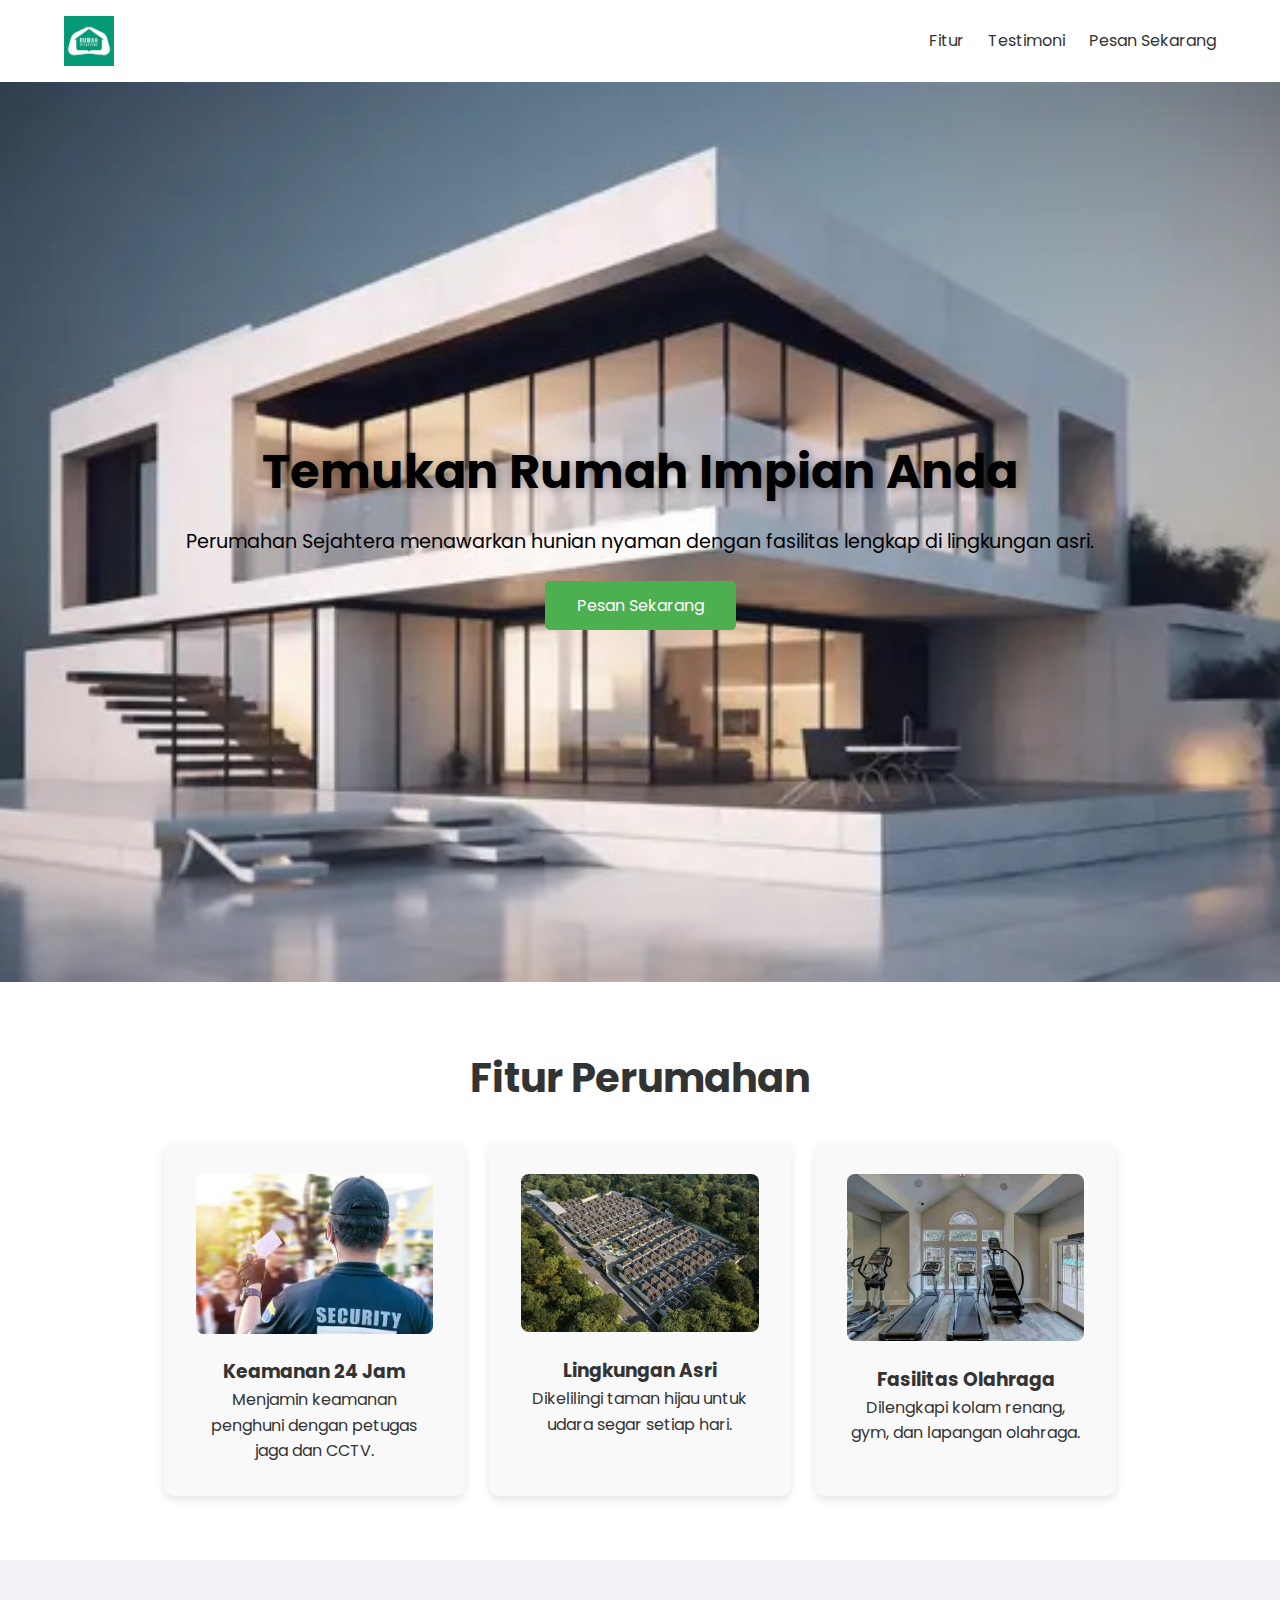
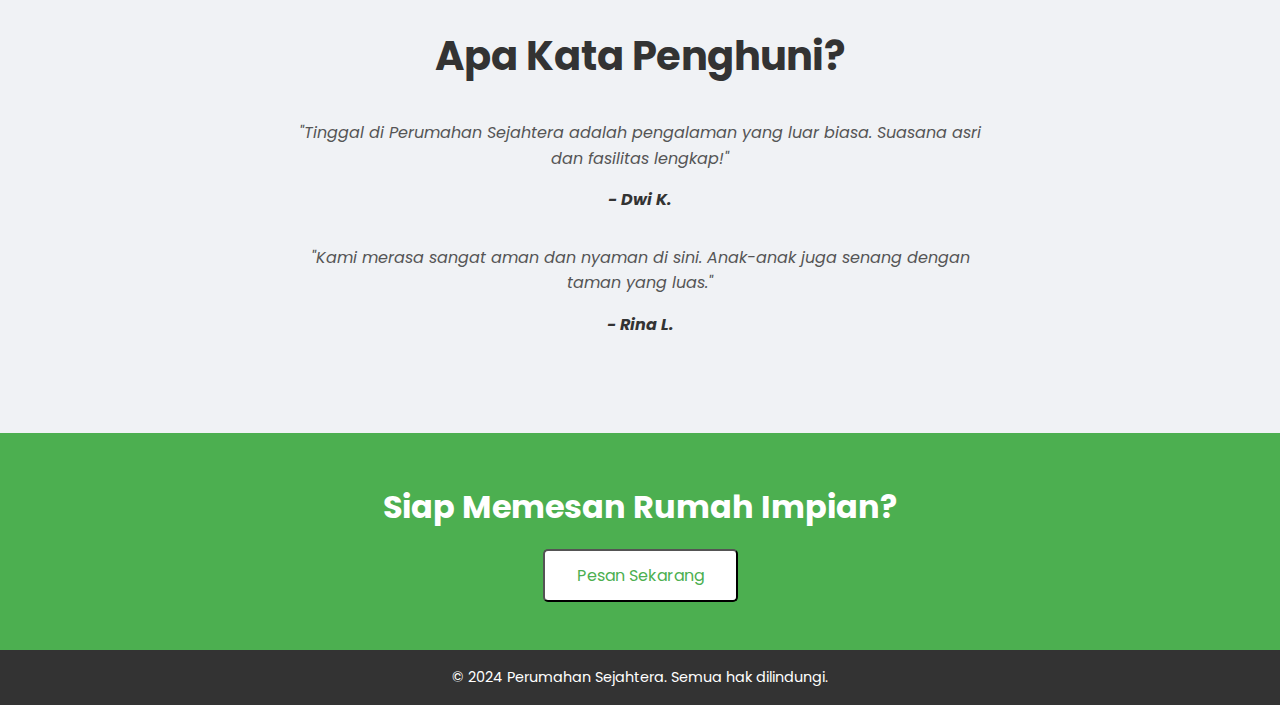
<file: landing page/index.html>
<!DOCTYPE html>
<html lang="en">
<head>
    <meta charset="UTF-8">
    <meta name="viewport" content="width=device-width, initial-scale=1.0">
    <title>Perumahan Sejahtera</title>
    <link rel="stylesheet" href="style.css">
    <link href="https://fonts.googleapis.com/css2?family=Poppins:wght@400;600&display=swap" rel="stylesheet">
</head>
<body>
    <!-- Header -->
    <header class="container">
        <img src="logo.png" alt="Logo Perumahan">
        <nav>
            <ul>
                <li><a href="#features">Fitur</a></li>
                <li><a href="#testimonials">Testimoni</a></li>
                <li><a href="#cta">Pesan Sekarang</a></li>
            </ul>
        </nav>
    </header>

    <!-- Hero Section -->
    <section class="hero">
        <h1>Temukan Rumah Impian Anda</h1>
        <p>Perumahan Sejahtera menawarkan hunian nyaman dengan fasilitas lengkap di lingkungan asri.</p>
        <button class="cta-button" onclick="location.href='file:///D:/UTS%20WEB/data/data.html'">Pesan Sekarang</button>
    </section>

    <!-- Features Section -->
    <section id="features" class="features container">
        <h2>Fitur Perumahan</h2>
        <div class="feature-grid">
            <div class="feature">
                <img src="security.jpeg" alt="Fitur 1">
                <h3>Keamanan 24 Jam</h3>
                <p>Menjamin keamanan penghuni dengan petugas jaga dan CCTV.</p>
            </div>
            <div class="feature">
                <img src="lingkungan.jpg" alt="Fitur 2">
                <h3>Lingkungan Asri</h3>
                <p>Dikelilingi taman hijau untuk udara segar setiap hari.</p>
            </div>
            <div class="feature">
                <img src="olahraga.jpeg" alt="Fitur 3">
                <h3>Fasilitas Olahraga</h3>
                <p>Dilengkapi kolam renang, gym, dan lapangan olahraga.</p>
            </div>
        </div>
    </section>

    <!-- Testimonials Section -->
    <section id="testimonials" class="testimonials">
        <h2>Apa Kata Penghuni?</h2>
        <div class="testimonial">
            <p>"Tinggal di Perumahan Sejahtera adalah pengalaman yang luar biasa. Suasana asri dan fasilitas lengkap!"</p>
            <span class="author">- Dwi K.</span>
        </div>
        <div class="testimonial">
            <p>"Kami merasa sangat aman dan nyaman di sini. Anak-anak juga senang dengan taman yang luas."</p>
            <span class="author">- Rina L.</span>
        </div>
    </section>

    <!-- CTA Section -->
    <section id="cta" class="cta-section">
        <h2>Siap Memesan Rumah Impian?</h2>
        <button class="cta-button" onclick="location.href='file:///D:/UTS%20WEB/data/data.html'">Pesan Sekarang</button>
    </section>

    <!-- Footer -->
    <footer>
        <p>&copy; 2024 Perumahan Sejahtera. Semua hak dilindungi.</p>
    </footer>
</body>
</html>
</file>
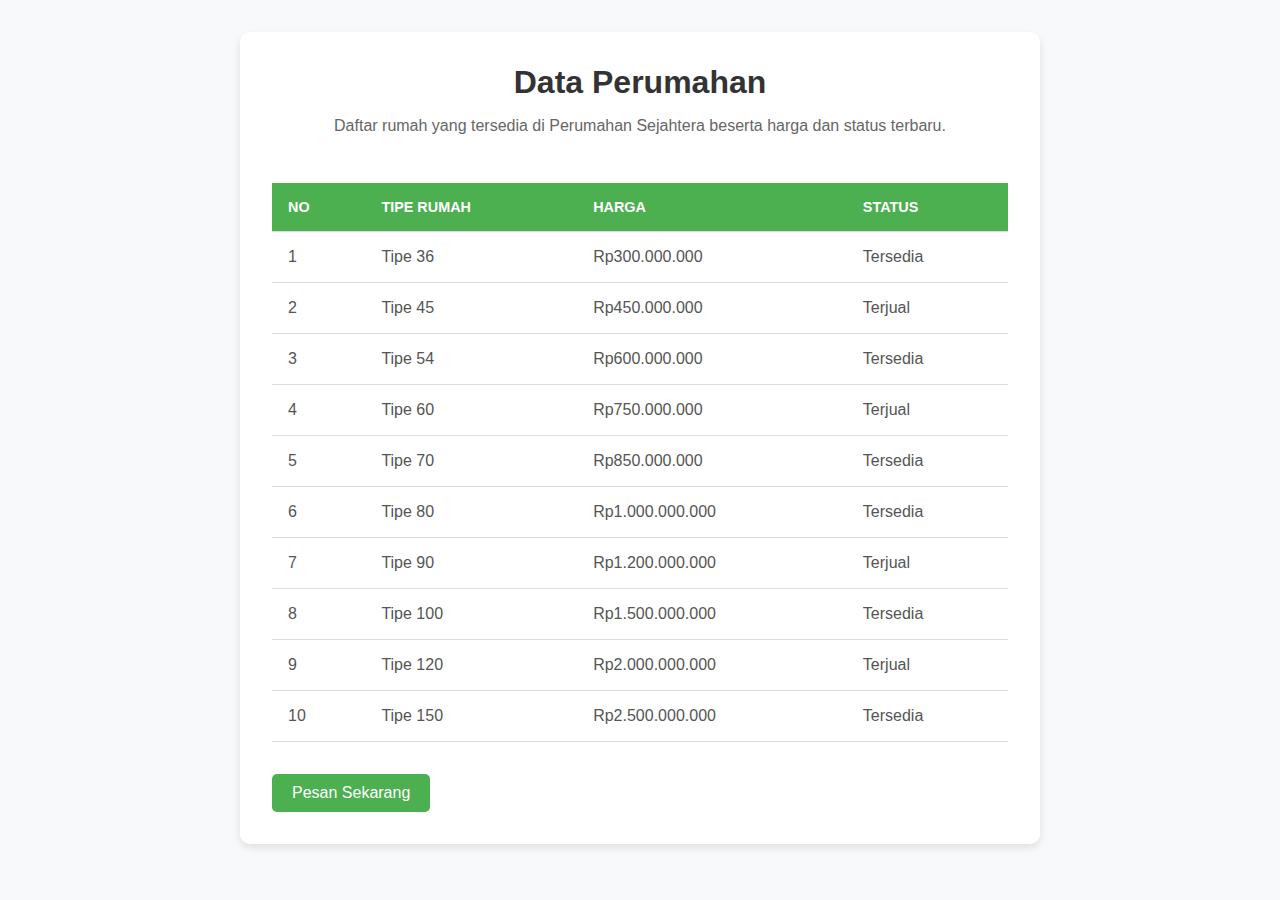
<file: data/data.html>
<!DOCTYPE html>
<html lang="en">
<head>
    <meta charset="UTF-8">
    <meta name="viewport" content="width=device-width, initial-scale=1.0">
    <title>Data Perumahan - Perumahan Sejahtera</title>
    <link rel="stylesheet" href="style.css">
</head>
<body>
    <div class="container">
        <h1>Data Perumahan</h1>
        <p>Daftar rumah yang tersedia di Perumahan Sejahtera beserta harga dan status terbaru.</p>

        <div class="table-container">
            <table>
                <thead>
                    <tr>
                        <th>No</th>
                        <th>Tipe Rumah</th>
                        <th>Harga</th>
                        <th>Status</th>
                    </tr>
                </thead>
                <tbody>
                    <tr><td>1</td><td>Tipe 36</td><td>Rp300.000.000</td><td>Tersedia</td></tr>
                    <tr><td>2</td><td>Tipe 45</td><td>Rp450.000.000</td><td>Terjual</td></tr>
                    <tr><td>3</td><td>Tipe 54</td><td>Rp600.000.000</td><td>Tersedia</td></tr>
                    <tr><td>4</td><td>Tipe 60</td><td>Rp750.000.000</td><td>Terjual</td></tr>
                    <tr><td>5</td><td>Tipe 70</td><td>Rp850.000.000</td><td>Tersedia</td></tr>
                    <tr><td>6</td><td>Tipe 80</td><td>Rp1.000.000.000</td><td>Tersedia</td></tr>
                    <tr><td>7</td><td>Tipe 90</td><td>Rp1.200.000.000</td><td>Terjual</td></tr>
                    <tr><td>8</td><td>Tipe 100</td><td>Rp1.500.000.000</td><td>Tersedia</td></tr>
                    <tr><td>9</td><td>Tipe 120</td><td>Rp2.000.000.000</td><td>Terjual</td></tr>
                    <tr><td>10</td><td>Tipe 150</td><td>Rp2.500.000.000</td><td>Tersedia</td></tr>
                </tbody>
            </table>
        </div>
        
        <a href="../formulir/formulir.html" class="button">Pesan Sekarang</a>
    </div>
</body>
</html>
</file>
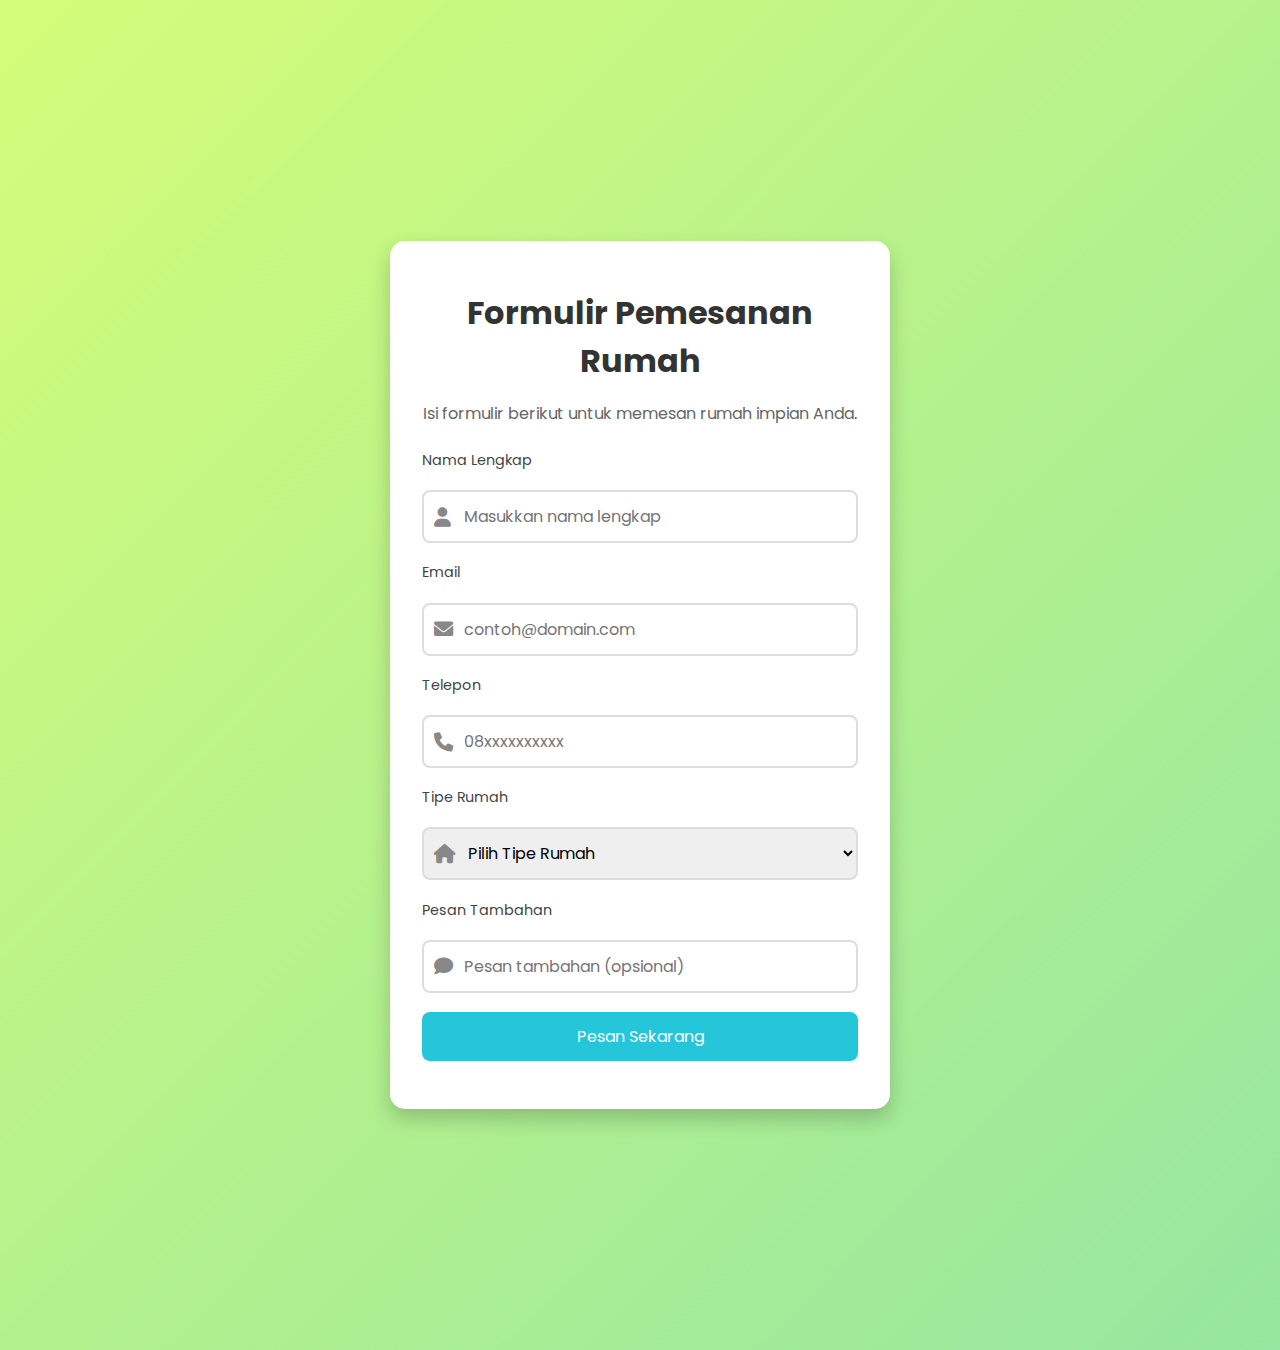
<file: formulir/formulir.html>
<!DOCTYPE html>
<html lang="en">
<head>
    <meta charset="UTF-8">
    <meta name="viewport" content="width=device-width, initial-scale=1.0">
    <title>Pemesanan Rumah - Perumahan Sejahtera</title>
    <link rel="stylesheet" href="style.css">
    <link href="https://fonts.googleapis.com/css2?family=Poppins:wght@400;600&display=swap" rel="stylesheet">
    <link rel="stylesheet" href="https://cdnjs.cloudflare.com/ajax/libs/font-awesome/6.0.0-beta3/css/all.min.css">
</head>
<body>
    <div class="container-order">
        <!-- Logo perumahan, opsional -->
        <!-- <img src="images/logo.png" alt="Logo Perumahan"> -->
        
        <!-- Judul Halaman -->
        <h1>Formulir Pemesanan Rumah</h1>
        <p>Isi formulir berikut untuk memesan rumah impian Anda.</p>

        <!-- Formulir Pemesanan -->
        <form action="submit_order.html" method="post">
            <label for="name">Nama Lengkap</label>
            <div class="input-container">
                <i class="fas fa-user icon"></i>
                <input type="text" id="name" name="name" placeholder="Masukkan nama lengkap" required>
            </div>

            <label for="email">Email</label>
            <div class="input-container">
                <i class="fas fa-envelope icon"></i>
                <input type="email" id="email" name="email" placeholder="contoh@domain.com" required>
            </div>

            <label for="phone">Telepon</label>
            <div class="input-container">
                <i class="fas fa-phone icon"></i>
                <input type="tel" id="phone" name="phone" placeholder="08xxxxxxxxxx" required>
            </div>

            <label for="type">Tipe Rumah</label>
            <div class="input-container">
                <i class="fas fa-home icon"></i>
                <select id="type" name="type" required>
                    <option value="" disabled selected>Pilih Tipe Rumah</option>
                    <option value="Tipe 36">Tipe 36</option>
                    <option value="Tipe 45">Tipe 45</option>
                    <option value="Tipe 54">Tipe 54</option>
                    <option value="Tipe 70">Tipe 70</option>
                    <option value="Tipe 120">Tipe 120</option>
                </select>
            </div>

            <label for="message">Pesan Tambahan</label>
            <div class="input-container">
                <i class="fas fa-comment icon"></i>
                <input type="text" id="message" name="message" placeholder="Pesan tambahan (opsional)">
            </div>

            <button type="submit" class="button">Pesan Sekarang</button>
        </form>
    </div>
</body>
</html>
</file>
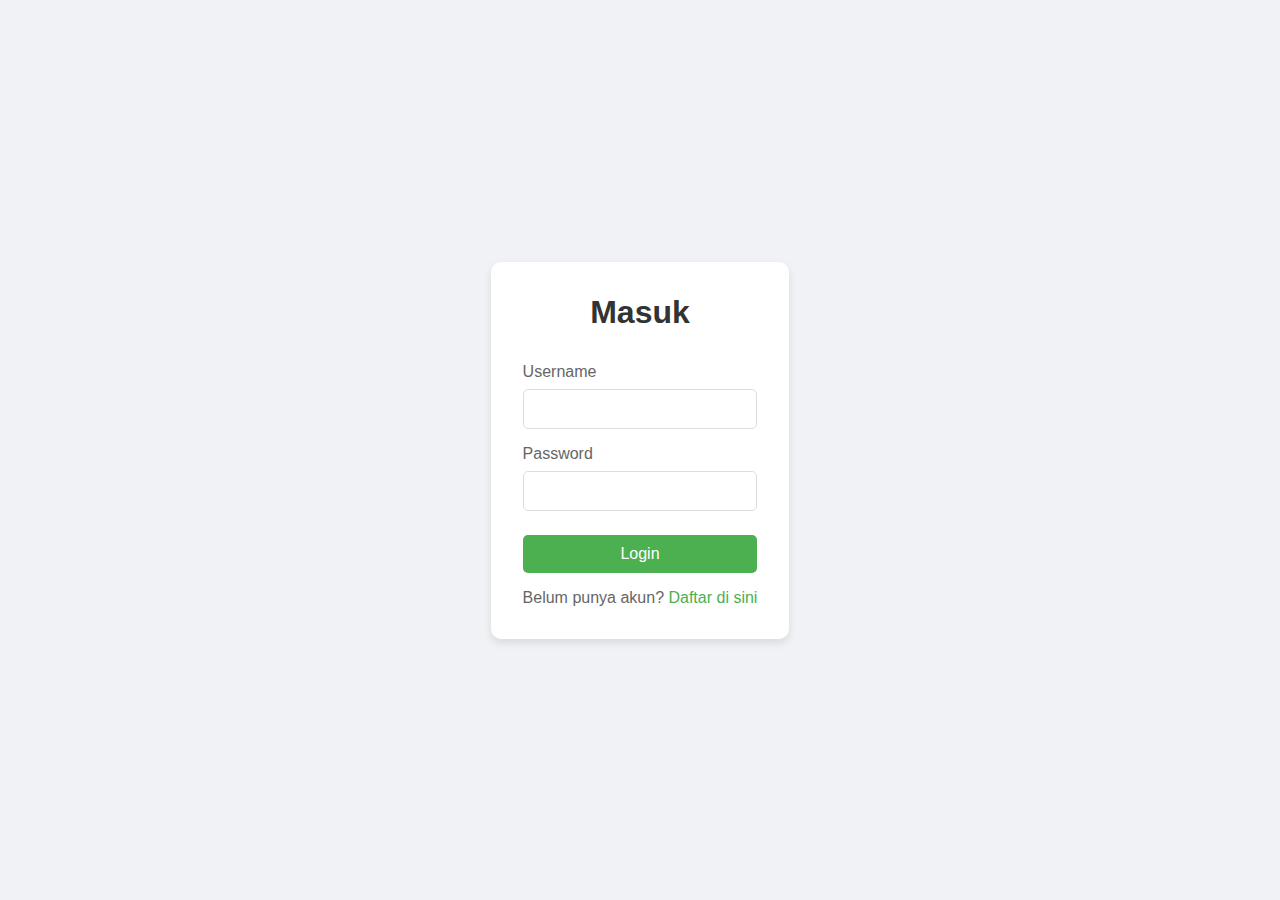
<file: login/login.html>
<!DOCTYPE html>
<html lang="en">
<head>
    <meta charset="UTF-8">
    <meta name="viewport" content="width=device-width, initial-scale=1.0">
    <title>Login - Perumahan Sejahtera</title>
    <link rel="stylesheet" href="style.css">
</head>
<body>
    <div class="container-login">
        <h1>Masuk</h1>
        <form action="data.html" method="post">
            <label for="username">Username</label>
            <input type="text" id="username" name="username" required>

            <label for="password">Password</label>
            <input type="password" id="password" name="password" required>

            <button type="submit" class="button">Login</button>
        </form>
        <p>Belum punya akun? <a href="pendaftaran.html">Daftar di sini</a></p>
    </div>
</body>
</html>
</file>
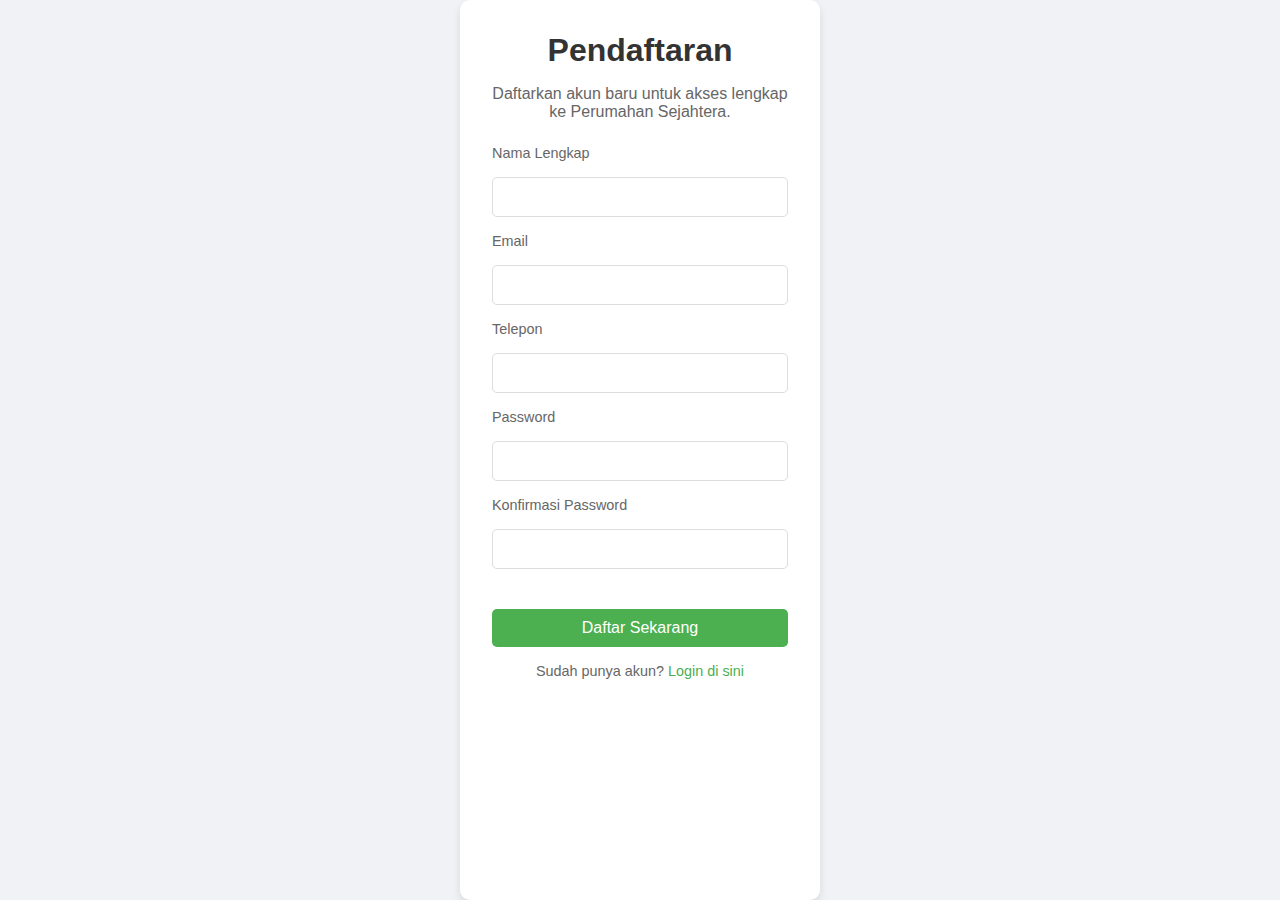
<file: login/pendaftaran.html>
<!DOCTYPE html>
<html lang="en">
<head>
    <meta charset="UTF-8">
    <meta name="viewport" content="width=device-width, initial-scale=1.0">
    <title>Pendaftaran - Perumahan Sejahtera</title>
    <link rel="stylesheet" href="style.css">
</head>
<body>
    <div class="container-register">
        <!-- Logo perumahan, opsional -->
        <!-- <img src="images/logo.png" alt="Logo Perumahan"> -->
        
        <!-- Judul Halaman -->
        <h1>Pendaftaran</h1>
        <p>Daftarkan akun baru untuk akses lengkap ke Perumahan Sejahtera.</p>

        <!-- Formulir Pendaftaran -->
        <form action="submit_register.html" method="post">
            <label for="name">Nama Lengkap</label>
            <input type="text" id="name" name="name" required>

            <label for="email">Email</label>
            <input type="email" id="email" name="email" required>

            <label for="phone">Telepon</label>
            <input type="tel" id="phone" name="phone" required>

            <label for="password">Password</label>
            <input type="password" id="password" name="password" required>

            <label for="confirm_password">Konfirmasi Password</label>
            <input type="password" id="confirm_password" name="confirm_password" required>

            <button type="submit" class="button">Daftar Sekarang</button>
        </form>

        <div class="login-link">
            <p>Sudah punya akun? <a href="login.html">Login di sini</a></p>
        </div>
    </div>
</body>
</html>
</file>
<file: landing page/style.css>
/* Reset dasar */
* {
    margin: 0;
    padding: 0;
    box-sizing: border-box;
    font-family: 'Poppins', sans-serif;
}

body {
    line-height: 1.6;
    color: #333;
}

a {
    text-decoration: none;
    color: inherit;
}

.container {
    width: 90%;
    max-width: 1200px;
    margin: 0 auto;
}

/* Header */
header {
    display: flex;
    justify-content: space-between;
    align-items: center;
    padding: 1rem 0;
    /* background-color: #45a049; */
}

header img {
    width: 50px;
}

header nav ul {
    display: flex;
    gap: 1.5rem;
}

header nav ul li {
    list-style: none;
}

/* Hero Section */
.hero {
    background: url('perumahan.jpg') no-repeat center center/cover;
    height: 100vh;
    color: #000000;
    display: flex;
    flex-direction: column;
    align-items: center;
    justify-content: center;
    text-align: center;
    padding: 2rem;
}

.hero h1 {
    font-size: 3rem;
    margin-bottom: 1rem;
    text-shadow: 2px 2px 10px rgba(0, 0, 0, 0.3);
}

.hero p {
    font-size: 1.2rem;
    margin-bottom: 1.5rem;
}

.hero .cta-button {
    padding: 0.75rem 2rem;
    background-color: #4CAF50;
    color: #fff;
    border: none;
    border-radius: 5px;
    font-size: 1rem;
    cursor: pointer;
    transition: background-color 0.3s;
}

.hero .cta-button:hover {
    background-color: #45a049;
}

/* Features Section */
.features {
    display: flex;
    flex-direction: column;
    align-items: center;
    padding: 4rem 2rem;
    text-align: center;
}

.features h2 {
    font-size: 2.5rem;
    margin-bottom: 2rem;
    color: #333;
}

.features .feature-grid {
    display: grid;
    grid-template-columns: repeat(auto-fit, minmax(250px, 1fr));
    gap: 1.5rem;
}

.feature {
    padding: 2rem;
    background: #f9f9f9;
    border-radius: 10px;
    box-shadow: 0 4px 8px rgba(0, 0, 0, 0.1);
    transition: transform 0.3s ease;
}

.feature img {
    width: 100%;
    height: auto;
    border-radius: 8px;
    margin-bottom: 1rem;
}

.feature:hover {
    transform: translateY(-10px);
}

/* Testimonials Section */
.testimonials {
    background: #f0f2f5;
    padding: 4rem 2rem;
    text-align: center;
}

.testimonials h2 {
    font-size: 2.5rem;
    margin-bottom: 2rem;
}

.testimonial {
    max-width: 700px;
    margin: 0 auto 2rem;
    font-style: italic;
    color: #555;
}

.testimonial p {
    margin-bottom: 1rem;
}

.testimonial .author {
    font-weight: bold;
    color: #333;
}

/* CTA Section */
.cta-section {
    background-color: #4CAF50;
    color: #fff;
    padding: 3rem 2rem;
    text-align: center;
}

.cta-section h2 {
    font-size: 2rem;
    margin-bottom: 1rem;
}

.cta-section .cta-button {
    padding: 0.75rem 2rem;
    background-color: #fff;
    color: #4CAF50;
    border-radius: 5px;
    font-size: 1rem;
    cursor: pointer;
    transition: background-color 0.3s, color 0.3s;
}

.cta-section .cta-button:hover {
    background-color: #45a049;
    color: #fff;
}

/* Footer */
footer {
    background: #333;
    color: #fff;
    padding: 1rem;
    text-align: center;
}

footer p {
    font-size: 0.9rem;
}
</file>
<file: data/style.css>
/* Reset dasar */
* {
    margin: 0;
    padding: 0;
    box-sizing: border-box;
    font-family: Arial, sans-serif;
}

body {
    background-color: #f8f9fa;
    display: flex;
    flex-direction: column;
    align-items: center;
    color: #333;
}

.container {
    width: 90%;
    max-width: 800px;
    margin-top: 2rem;
    background-color: #fff;
    padding: 2rem;
    border-radius: 10px;
    box-shadow: 0 4px 8px rgba(0, 0, 0, 0.1);
}

/* Heading dan Deskripsi */
.container h1 {
    font-size: 2rem;
    margin-bottom: 1rem;
    text-align: center;
}

.container p {
    text-align: center;
    margin-bottom: 2rem;
    color: #666;
}

/* Tabel Styling */
.table-container {
    overflow-x: auto;
}

table {
    width: 100%;
    border-collapse: collapse;
    margin-top: 1rem;
}

table th, table td {
    padding: 1rem;
    text-align: left;
    border-bottom: 1px solid #ddd;
}

table th {
    background-color: #4CAF50;
    color: white;
    text-transform: uppercase;
    font-size: 0.9rem;
}

table tr:hover {
    background-color: #f2f2f2;
}

table td {
    color: #555;
}

/* Tombol Pemesanan */
.button {
    display: inline-block;
    background-color: #4CAF50;
    color: white;
    padding: 10px 20px;
    border-radius: 5px;
    text-align: center;
    text-decoration: none;
    font-size: 1rem;
    margin-top: 2rem;
    transition: background-color 0.3s;
}

.button:hover {
    background-color: #45a049;
}
</file>
<file: formulir/style.css>
/* Reset dasar */
* {
    margin: 0;
    padding: 0;
    box-sizing: border-box;
    font-family: 'Poppins', sans-serif;
}

body {
    background: linear-gradient(135deg, #d4fc79, #96e6a1);
    display: flex;
    align-items: center;
    justify-content: center;
    height: 150vh;
    color: #333;
}

/* Container Utama Formulir */
.container-order {
    width: 90%;
    max-width: 500px;
    background-color: #fff;
    padding: 3rem 2rem;
    border-radius: 15px;
    box-shadow: 0 10px 20px rgba(0, 0, 0, 0.2);
    text-align: center;
    position: relative;
    overflow: hidden;
    transition: all 0.3s ease;
}

.container-order::before {
    content: '';
    position: absolute;
    top: 0;
    left: 0;
    width: 100%;
    height: 100%;
    background: linear-gradient(135deg, #96e6a1, #d4fc79);
    clip-path: circle(20% at 30% 30%);
    transition: clip-path 0.4s ease-in-out;
    z-index: -1;
}

.container-order:hover::before {
    clip-path: circle(100% at 50% 50%);
}

/* Logo */
.container-order img {
    width: 70px;
    height: auto;
    margin-bottom: 1rem;
}

.container-order h1 {
    font-size: 2rem;
    margin-bottom: 1rem;
    color: #333;
}

.container-order p {
    color: #666;
    margin-bottom: 1.5rem;
}

/* Formulir */
.container-order form {
    display: flex;
    flex-direction: column;
    gap: 1.2rem;
    position: relative;
    z-index: 1;
}

/* Input dengan Ikon */
.container-order label {
    text-align: left;
    color: #444;
    font-size: 0.9rem;
}

.input-container {
    position: relative;
}

.input-container input,
.input-container select {
    width: 100%;
    padding: 12px 40px;
    border: 2px solid #ddd;
    border-radius: 8px;
    font-size: 1rem;
    transition: border-color 0.3s, box-shadow 0.3s;
}

.input-container input:focus,
.input-container select:focus {
    border-color: #26c6da;
    box-shadow: 0 0 8px rgba(38, 198, 218, 0.3);
}

.input-container .icon {
    position: absolute;
    top: 50%;
    left: 12px;
    transform: translateY(-50%);
    font-size: 1.2rem;
    color: #888;
}

/* Tombol Pesan */
.container-order .button {
    background-color: #26c6da;
    color: white;
    padding: 12px;
    border: none;
    border-radius: 8px;
    font-size: 1rem;
    cursor: pointer;
    transition: background-color 0.3s, transform 0.2s;
    position: relative;
    z-index: 1;
}

.container-order .button:hover {
    background-color: #0097a7;
    transform: scale(1.03);
}
</file>
<file: login/style.css>
/* Reset dasar */
* {
    margin: 0;
    padding: 0;
    box-sizing: border-box;
    font-family: Arial, sans-serif;
}

body, html {
    height: 100%;
    display: flex;
    justify-content: center;
    align-items: center;
    background-color: #f0f2f5;
}

.container-login {
    background-color: #fff;
    width: 100%;
    max-width: 400px;
    padding: 2rem;
    border-radius: 10px;
    box-shadow: 0 4px 8px rgba(0, 0, 0, 0.1);
    text-align: center;
}

.container-login h1 {
    font-size: 2rem;
    color: #333;
    margin-bottom: 1rem;
}

.container-login img {
    width: 80px;
    height: auto;
    margin-bottom: 1rem;
}

.container-login form {
    display: flex;
    flex-direction: column;
}

.container-login label {
    margin-top: 1rem;
    text-align: left;
    color: #666;
}

.container-login input[type="text"],
.container-login input[type="password"] {
    padding: 10px;
    margin-top: 0.5rem;
    border: 1px solid #ddd;
    border-radius: 5px;
    font-size: 1rem;
}

.container-login .button {
    background-color: #4CAF50;
    color: white;
    padding: 10px;
    border: none;
    border-radius: 5px;
    font-size: 1rem;
    cursor: pointer;
    margin-top: 1.5rem;
    transition: background-color 0.3s;
}

.container-login .button:hover {
    background-color: #45a049;
}

.container-login p {
    margin-top: 1rem;
    color: #666;
}

.container-login a {
    color: #4CAF50;
    text-decoration: none;
    transition: color 0.3s;
}

.container-login a:hover {
    color: #388e3c;
}


.container-register {
    width: 90%;
    max-width: 400px;
    background-color: #fff;
    padding: 2rem;
    border-radius: 10px;
    box-shadow: 0 4px 8px rgba(0, 0, 0, 0.1);
    text-align: center;
    height: 100%;
}

.container-register img {
    width: 80px;
    height: auto;
    margin-bottom: 1rem;
}

.container-register h1 {
    font-size: 2rem;
    margin-bottom: 1rem;
    color: #333;
}

.container-register p {
    color: #666;
    margin-bottom: 1.5rem;
}

.container-register form {
    display: flex;
    flex-direction: column;
    gap: 1rem;
}

.container-register label {
    text-align: left;
    color: #666;
    font-size: 0.9rem;
}

.container-register input[type="text"],
.container-register input[type="email"],
.container-register input[type="password"],
.container-register input[type="tel"] {
    padding: 10px;
    border: 1px solid #ddd;
    border-radius: 5px;
    font-size: 1rem;
}

.container-register .button {
    background-color: #4CAF50;
    color: white;
    padding: 10px;
    border: none;
    border-radius: 5px;
    font-size: 1rem;
    cursor: pointer;
    margin-top: 1.5rem;
    transition: background-color 0.3s;
}

.container-register .button:hover {
    background-color: #45a049;
}

.container-register .login-link {
    margin-top: 1rem;
    font-size: 0.9rem;
    color: #666;
}

.container-register a {
    color: #4CAF50;
    text-decoration: none;
    transition: color 0.3s;
}

.container-register a:hover {
    color: #388e3c;
}
</file>
